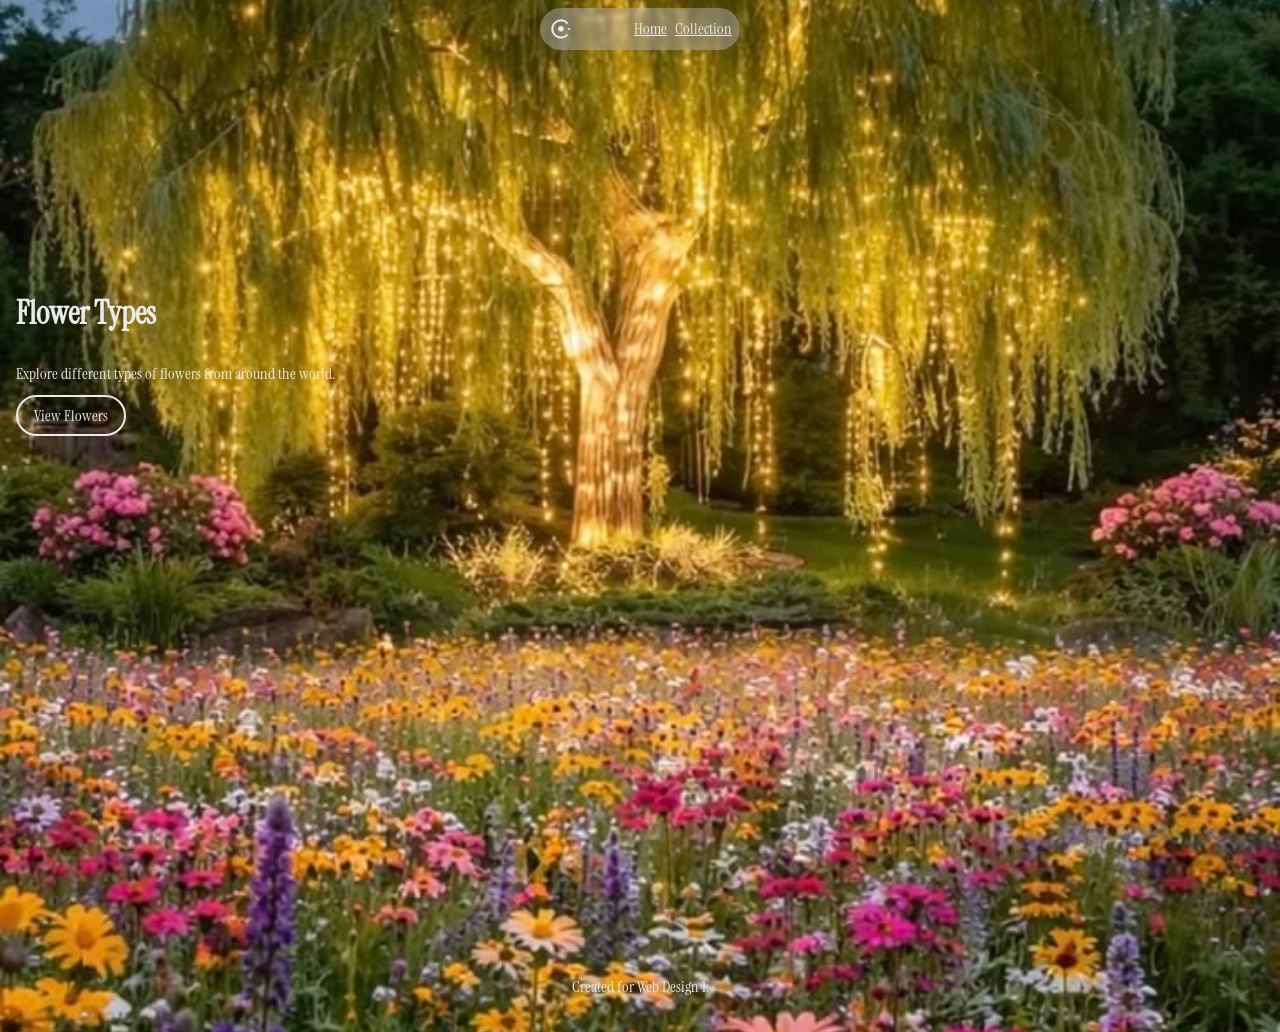
<file: index.html>
<!-- CHINESE FOOD -->

<!DOCTYPE html>
<head>
  <title>Flower Types</title>
  <meta name="viewport" content="width=device-width, initial-scale=1">
  <link rel="stylesheet" href="styles.css">

  <link rel="preconnect" href="https://fonts.googleapis.com">
  <link rel="preconnect" href="https://fonts.gstatic.com" crossorigin>
  <link href="https://fonts.googleapis.com/css2?family=Instrument+Serif:ital@0;1&display=swap" rel="stylesheet">


</head> 

<body class="bg-image">
  




  <!-- HEADER -->
  <header>

    <img src="images/collection-icon.svg" alt="Collection icon">

      <a href="index.html">Home</a>
      <a href="collection.html">Collection</a>
  </header>



  <!-- MAIN CONTENT-->
  <main>
    <h1>Flower Types</h1>
    <p>Explore different types of flowers from around the world.</p>

    <a href="collection.html" class="button">View Flowers</a>
  </main>



  <!-- FOOTER -->
  <footer>
    <p>Created for Web Design 1.</p>
  </footer>



</body>
</file>
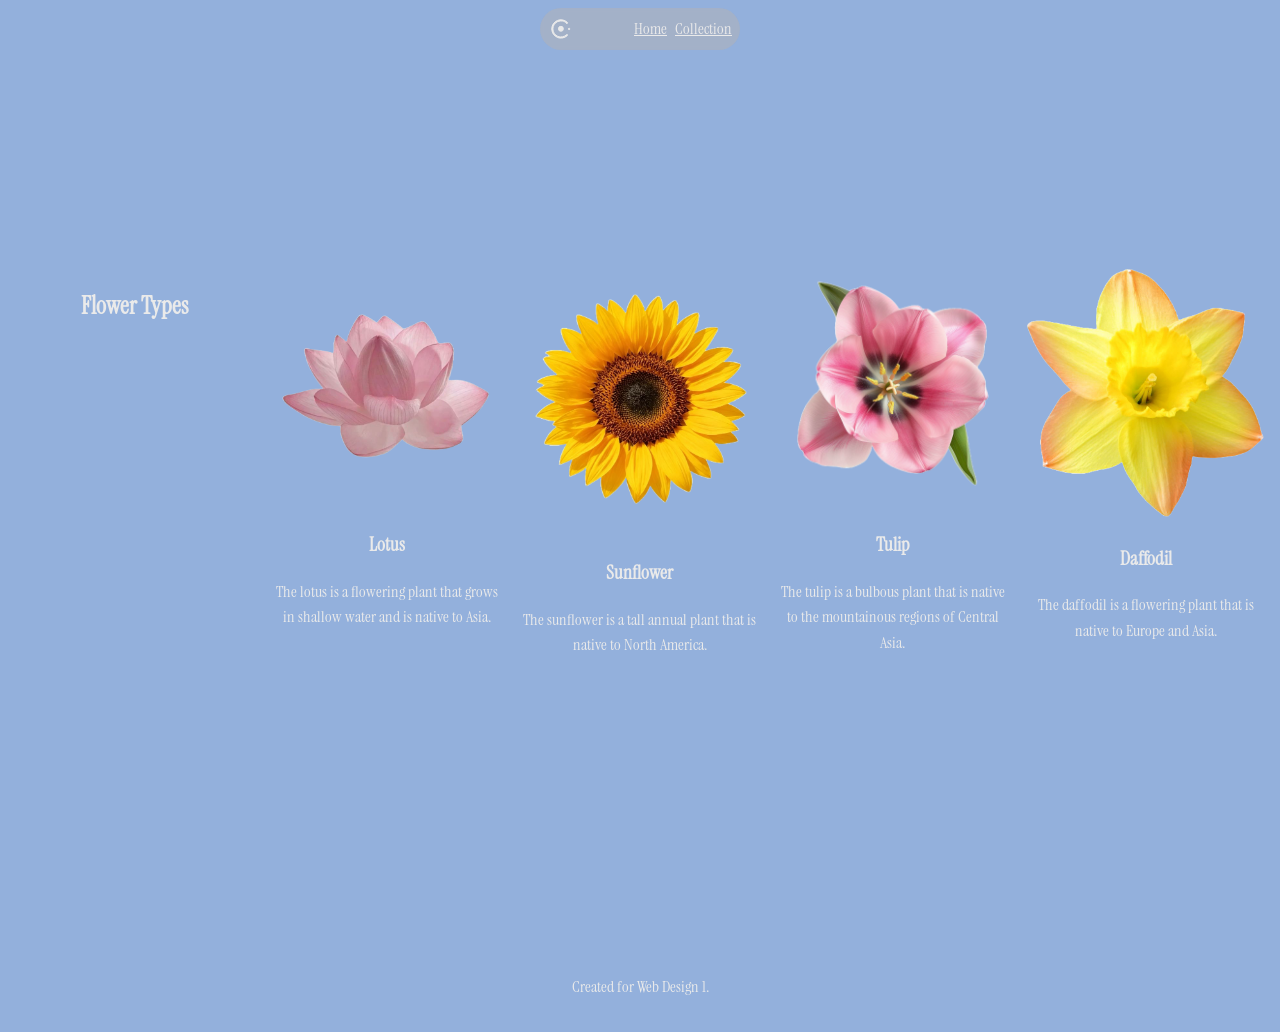
<file: collection.html>
<!-- CHINESE FOOD -->

<!DOCTYPE html>
<head>
  <title>Collection | The Inner Planets</title>
  <meta name="viewport" content="width=device-width, initial-scale=1">
  <link rel="stylesheet" href="styles.css">

  <link rel="preconnect" href="https://fonts.googleapis.com">
  <link rel="preconnect" href="https://fonts.gstatic.com" crossorigin>
  <link href="https://fonts.googleapis.com/css2?family=Instrument+Serif:ital@0;1&display=swap" rel="stylesheet">


</head> 



<body>
  

<!-- HEADER -->
  <header>

    <img src="images/collection-icon.svg" alt="Collection icon">

      <a href="index.html">Home</a>
      <a href="collection.html">Collection</a>
  </header>



  <!-- MAIN CONTENT-->
  <main>
  
    <div class="grid">
        
        <h2> Flower Types</h2>


        <div>
        <img src="images/Lotus.png" alt="Lotus">
        <h3>Lotus</h3>
        <p> The lotus is a flowering plant that grows in shallow water and is native to Asia.</p>
        </div>

        <div>
        <img src="images/sunflower.png" alt="Sunflower">
        <h3>Sunflower</h3>
        <p> The sunflower is a tall annual plant that is native to North America.</p>
        </div>

        <div>
        <img src="images/tulip.png" alt="Tulip">
        <h3>Tulip</h3>
        <p> The tulip is a bulbous plant that is native to the mountainous regions of Central Asia.</p>
        </div>

        <div>
        <img src="images/daffodil.png" alt="Daffodil">
        <h3>Daffodil</h3>
        <p> The daffodil is a flowering plant that is native to Europe and Asia.</p>
        </div>

    </div>




  </main>



  <!-- FOOTER -->
  <footer>
    <p>Created for Web Design 1.</p>
  </footer>



</body>
</file>
<file: styles.css>
/* COLLECTION */


* {
  box-sizing: border-box;
}

body {
  background: #93b0dc;
  color: #EAEAEA;
  margin: 0;
  padding: 0; 
  line-height: 1.6;
  font-size: 16px;
  min-height: 100vh;
  max-width: 100vw;
  font-family: "Instrument Serif", serif;
}

img {
  max-width: 100%;
}

.bg-image {
  background-image: url(images/flowerfield.jpg);
  background-size: cover;
  background-position: center;
}

.button {
  color: inherit;
  text-decoration: none;
  border: 2px solid;
  padding: 8px 16px;
  border-radius: 24px;
}

.button:hover {
  border-style: dotted;
}

main {
  padding: 16px;
  max-width: 1400px;
  Margin: 0 auto;
  padding-top: 25vh;
  min-height: 100vh;
}

footer {
  text-align: center;
  padding: 16px;
}

header {
  background-color: rgba(182, 177, 177, 0.479);
  max-width: 200px;
  padding: 8px;
  border-radius: 24px;
  display: grid;
  grid-template-columns: 2fr auto auto;
  gap: 8px;
  margin: 0 auto;
  position: sticky;
  top: 8px;
  backdrop-filter: blur(2px);
}

a {
  color:#EAEAEA 
}

.grid {
  display: grid;
  grid-template-columns: repeat(auto-fit, minmax(200px, 1fr));
  gap: 16px;
  text-align: center;
  align-items: start;
}

h2 {
  text-align: center;
  margin-bottom: 16px;
}
</file>
